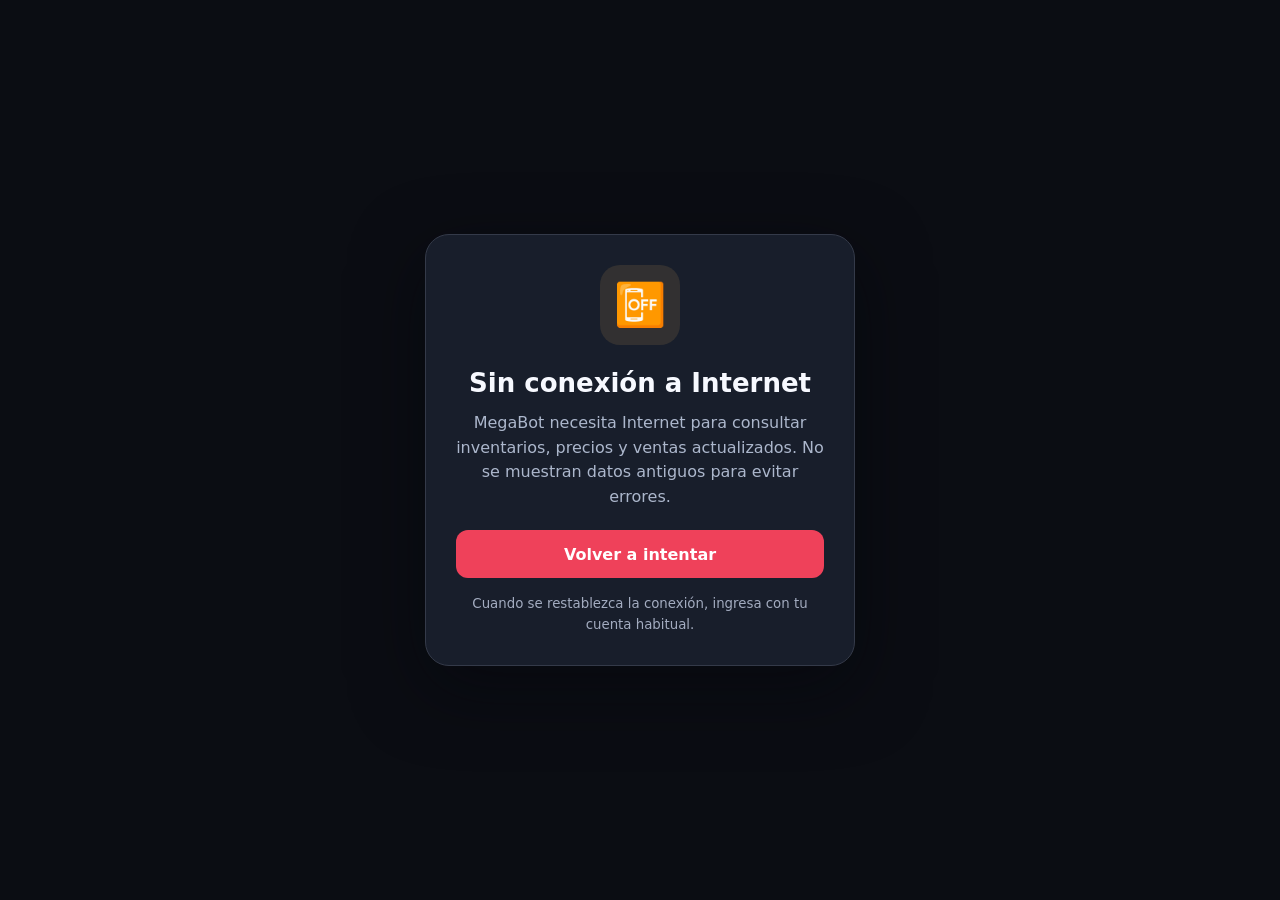
<file: app/static/offline.html>
<!doctype html>
<html lang="es">
<head>
 <meta charset="utf-8">
 <meta name="viewport" content="width=device-width,initial-scale=1,viewport-fit=cover">
 <meta name="theme-color" content="#101117">
 <title>MegaBot · Sin conexión</title>
 <style>
 :root{color-scheme:dark}
 *{box-sizing:border-box}
 body{margin:0;min-height:100dvh;display:grid;place-items:center;background:#0b0d13;color:#f7f9ff;font:16px/1.55 system-ui,-apple-system,Segoe UI,sans-serif;padding:24px}
 .card{max-width:430px;border:1px solid #343a49;background:#181e2b;border-radius:24px;padding:30px;text-align:center;box-shadow:0 22px 70px #03060c80}
 .symbol{display:grid;place-items:center;font-size:42px;width:80px;height:80px;margin:auto auto 18px;background:#e9b65a1f;border-radius:20px}
 h1{font-size:26px;margin:0 0 8px}p{color:#acb7cc;margin:0 0 20px}
 button{border:0;border-radius:12px;background:#ef415a;color:white;font:700 16px system-ui;padding:14px 22px;width:100%;min-height:48px;cursor:pointer}
 small{display:block;color:#a3acc0;margin-top:16px}
 </style>
</head>
<body><main class="card">
 <div class="symbol" aria-hidden="true">📴</div>
 <h1>Sin conexión a Internet</h1>
 <p>MegaBot necesita Internet para consultar inventarios, precios y ventas actualizados. No se muestran datos antiguos para evitar errores.</p>
 <button type="button" onclick="location.reload()">Volver a intentar</button>
 <small>Cuando se restablezca la conexión, ingresa con tu cuenta habitual.</small>
</main></body></html>
</file>
